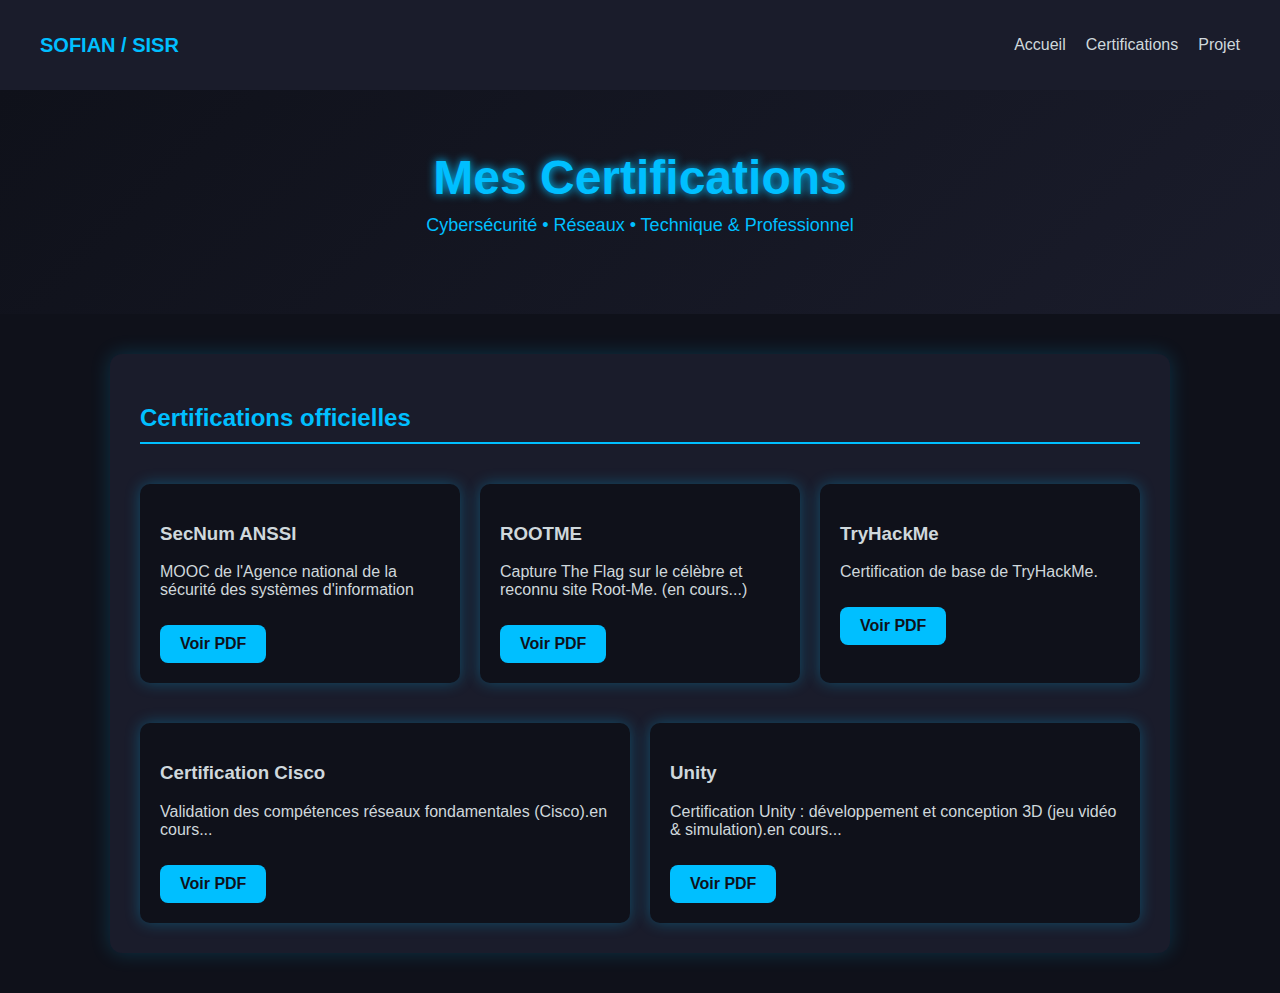
<file: certification.html>
<!DOCTYPE html>
<html lang="fr">
<head>
  <meta charset="UTF-8" />
  <meta name="viewport" content="width=device-width, initial-scale=1.0" />
  <title>Certifications – Sofian</title>
  <link rel="stylesheet" href="style.css" />
</head>
<body>
  <nav class="navbar">
    <div class="logo">SOFIAN / SISR</div>
    <ul class="nav-links">
      <li><a href="index.html">Accueil</a></li>
      <li><a href="certification.html">Certifications</a></li>
      <li><a href="projets.html">Projet</a></li>
    </ul>
  </nav>

  <header class="hero small-hero">
    <h1>Mes Certifications</h1>
    <p>Cybersécurité • Réseaux • Technique & Professionnel</p>
  </header>

  <section class="section">
    <h2>Certifications officielles</h2>

    <!-- Première ligne -->
    <div class="cert-grid">
      <div class="cert-card">
        <h3>SecNum ANSSI</h3>
        <p>MOOC de l'Agence national de la sécurité des systèmes d'information</p>
        <a href="SecNum ANSSI.pdf" class="btn" target="_blank">Voir PDF</a>
      </div>
      <div class="cert-card">
        <h3>ROOTME</h3>
        <p>Capture The Flag sur le célèbre et reconnu site Root-Me. (en cours...)</p>
        <a href="pdf/certif2.pdf" class="btn" target="_blank">Voir PDF</a>
      </div>
      <div class="cert-card">
        <h3>TryHackMe</h3>
        <p>Certification de base de TryHackMe.</p>
        <a href="TryHackMe_Sofian_Jaglin_Oral_v2-1.pdf" class="btn" target="_blank">Voir PDF</a>
      </div>
    </div>

    <!-- Deuxième ligne ajoutée -->
    <div class="cert-grid">
      <div class="cert-card">
        <h3>Certification Cisco</h3>
        <p>Validation des compétences réseaux fondamentales (Cisco).en cours... </p>
        <a href="pdf/cisco.pdf" class="btn" target="_blank">Voir PDF</a>
      </div>
      <div class="cert-card">
        <h3>Unity</h3>
        <p>Certification Unity : développement et conception 3D (jeu vidéo & simulation).en cours...</p>
        <a href="pdf/unity.pdf" class="btn" target="_blank">Voir PDF</a>
      </div>
    </div>

  </section>

</body>
</html>
</file>
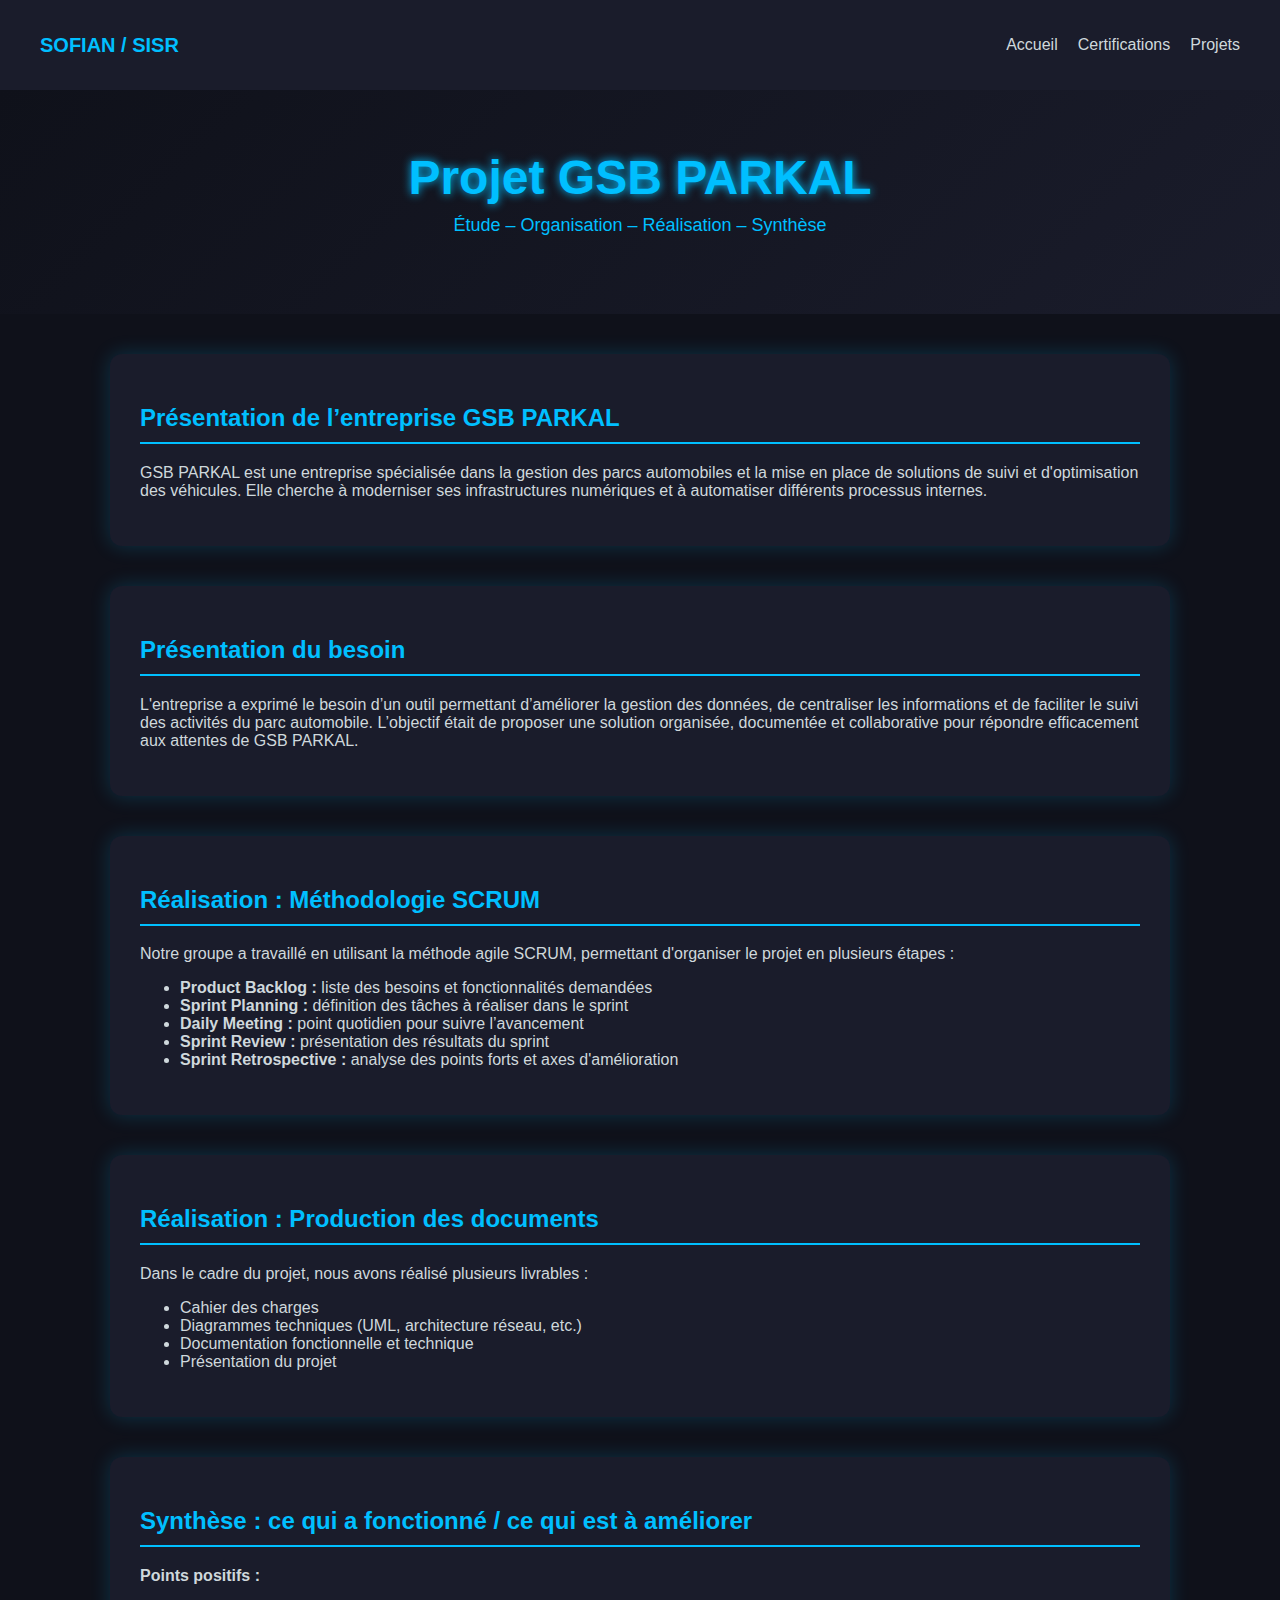
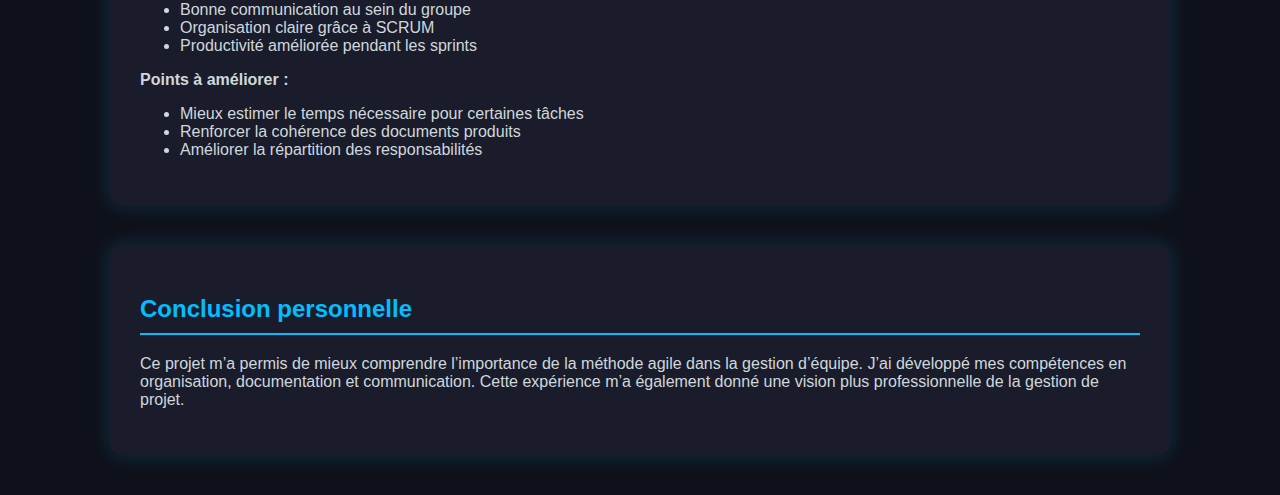
<file: Projet.html>
<!DOCTYPE html>
<html lang="fr">
<head>
  <meta charset="UTF-8" />
  <meta name="viewport" content="width=device-width, initial-scale=1.0" />
  <title>Projets – Sofian</title>
  <link rel="stylesheet" href="style.css" />
</head>
<body>
  <nav class="navbar">
    <div class="logo">SOFIAN / SISR</div>
    <ul class="nav-links">
      <li><a href="index.html">Accueil</a></li>
      <li><a href="certifications.html">Certifications</a></li>
      <li><a href="projets.html">Projets</a></li>
    </ul>
  </nav>

  <header class="hero small-hero">
    <h1>Projet GSB PARKAL</h1>
    <p>Étude – Organisation – Réalisation – Synthèse</p>
  </header>

  <section class="section">
    <h2>Présentation de l’entreprise GSB PARKAL</h2>
    <p>
      GSB PARKAL est une entreprise spécialisée dans la gestion des parcs automobiles et la mise en place de solutions de suivi et d'optimisation des véhicules.
      Elle cherche à moderniser ses infrastructures numériques et à automatiser différents processus internes.
    </p>
  </section>

  <section class="section">
    <h2>Présentation du besoin</h2>
    <p>
      L'entreprise a exprimé le besoin d’un outil permettant d’améliorer la gestion des données, de centraliser les informations
      et de faciliter le suivi des activités du parc automobile. L’objectif était de proposer une solution organisée, documentée
      et collaborative pour répondre efficacement aux attentes de GSB PARKAL.
    </p>
  </section>

  <section class="section">
    <h2>Réalisation : Méthodologie SCRUM</h2>
    <p>
      Notre groupe a travaillé en utilisant la méthode agile SCRUM, permettant d'organiser le projet en plusieurs étapes :
    </p>
    <ul>
      <li><strong>Product Backlog :</strong> liste des besoins et fonctionnalités demandées</li>
      <li><strong>Sprint Planning :</strong> définition des tâches à réaliser dans le sprint</li>
      <li><strong>Daily Meeting :</strong> point quotidien pour suivre l’avancement</li>
      <li><strong>Sprint Review :</strong> présentation des résultats du sprint</li>
      <li><strong>Sprint Retrospective :</strong> analyse des points forts et axes d'amélioration</li>
    </ul>
  </section>

  <section class="section">
    <h2>Réalisation : Production des documents</h2>
    <p>
      Dans le cadre du projet, nous avons réalisé plusieurs livrables :
    </p>
    <ul>
      <li>Cahier des charges</li>
      <li>Diagrammes techniques (UML, architecture réseau, etc.)</li>
      <li>Documentation fonctionnelle et technique</li>
      <li>Présentation du projet</li>
    </ul>
  </section>

  <section class="section">
    <h2>Synthèse : ce qui a fonctionné / ce qui est à améliorer</h2>
    <p><strong>Points positifs :</strong></p>
    <ul>
      <li>Bonne communication au sein du groupe</li>
      <li>Organisation claire grâce à SCRUM</li>
      <li>Productivité améliorée pendant les sprints</li>
    </ul>

    <p><strong>Points à améliorer :</strong></p>
    <ul>
      <li>Mieux estimer le temps nécessaire pour certaines tâches</li>
      <li>Renforcer la cohérence des documents produits</li>
      <li>Améliorer la répartition des responsabilités</li>
    </ul>
  </section>

  <section class="section">
    <h2>Conclusion personnelle</h2>
    <p>
      Ce projet m’a permis de mieux comprendre l’importance de la méthode agile dans la gestion d’équipe.
      J’ai développé mes compétences en organisation, documentation et communication.
      Cette expérience m’a également donné une vision plus professionnelle de la gestion de projet.
    </p>
  </section>

</body>
</html>
</file>
<file: style.css>
/* style.css - Tech/Cyber Portfolio */

body {
  margin: 0;
  font-family: 'Segoe UI', Tahoma, Geneva, Verdana, sans-serif;
  background-color: #0f111a;
  color: #cfd8dc;
}

.navbar {
  display: flex;
  justify-content: space-between;
  align-items: center;
  padding: 20px 40px;
  background-color: #1a1c2b;
  box-shadow: 0 2px 10px rgba(0,0,0,0.7);
}

.navbar .logo {
  font-weight: bold;
  color: #00bfff;
  font-size: 20px;
}

.navbar .nav-links {
  list-style: none;
  display: flex;
  gap: 20px;
}

.navbar .nav-links li a {
  color: #cfd8dc;
  text-decoration: none;
  font-weight: 500;
  transition: color 0.3s;
}

.navbar .nav-links li a:hover {
  color: #00bfff;
}

.hero {
  text-align: center;
  padding: 80px 20px;
  background: linear-gradient(135deg, #0f111a 0%, #1a1c2b 100%);
  color: #00bfff;
}

.hero h1 {
  font-size: 48px;
  margin: 0;
  text-shadow: 0 0 10px #00bfff;
}

.hero p {
  font-size: 18px;
  margin-top: 10px;
}

.section {
  max-width: 1000px;
  margin: 40px auto;
  padding: 30px;
  background-color: #1a1c2b;
  border-radius: 12px;
  box-shadow: 0 0 20px rgba(0,191,255,0.2);
}

h2 {
  color: #00bfff;
  border-bottom: 2px solid #00bfff;
  padding-bottom: 10px;
}

.skills-grid {
  display: grid;
  grid-template-columns: repeat(auto-fit, minmax(150px, 1fr));
  gap: 15px;
  margin-top: 20px;
}

.skill {
  background-color: #0f111a;
  border: 1px solid #00bfff;
  padding: 15px;
  text-align: center;
  border-radius: 8px;
  box-shadow: 0 0 10px rgba(0,191,255,0.4);
  transition: transform 0.3s;
}

.skill:hover {
  transform: translateY(-5px);
  box-shadow: 0 0 20px #00bfff;
}

.project-card, .cert-card {
  background-color: #0f111a;
  padding: 20px;
  border-radius: 10px;
  margin-top: 20px;
  box-shadow: 0 0 15px rgba(0,191,255,0.3);
  transition: transform 0.3s, box-shadow 0.3s;
}

.project-card:hover, .cert-card:hover {
  transform: translateY(-5px);
  box-shadow: 0 0 25px #00bfff;
}

a.btn {
  display: inline-block;
  padding: 10px 20px;
  background-color: #00bfff;
  color: #0f111a;
  text-decoration: none;
  font-weight: bold;
  border-radius: 8px;
  margin-top: 10px;
  transition: background 0.3s;
}

a.btn:hover {
  background-color: #009acd;
}

.cert-grid {
  display: grid;
  grid-template-columns: repeat(auto-fit, minmax(250px, 1fr));
  gap: 20px;
  margin-top: 20px;
}

.small-hero {
  padding: 60px 20px;
}

@media (max-width: 768px) {
  .navbar { flex-direction: column; gap: 10px; }
  .skills-grid, .cert-grid { grid-template-columns: 1fr; }
}
</file>
